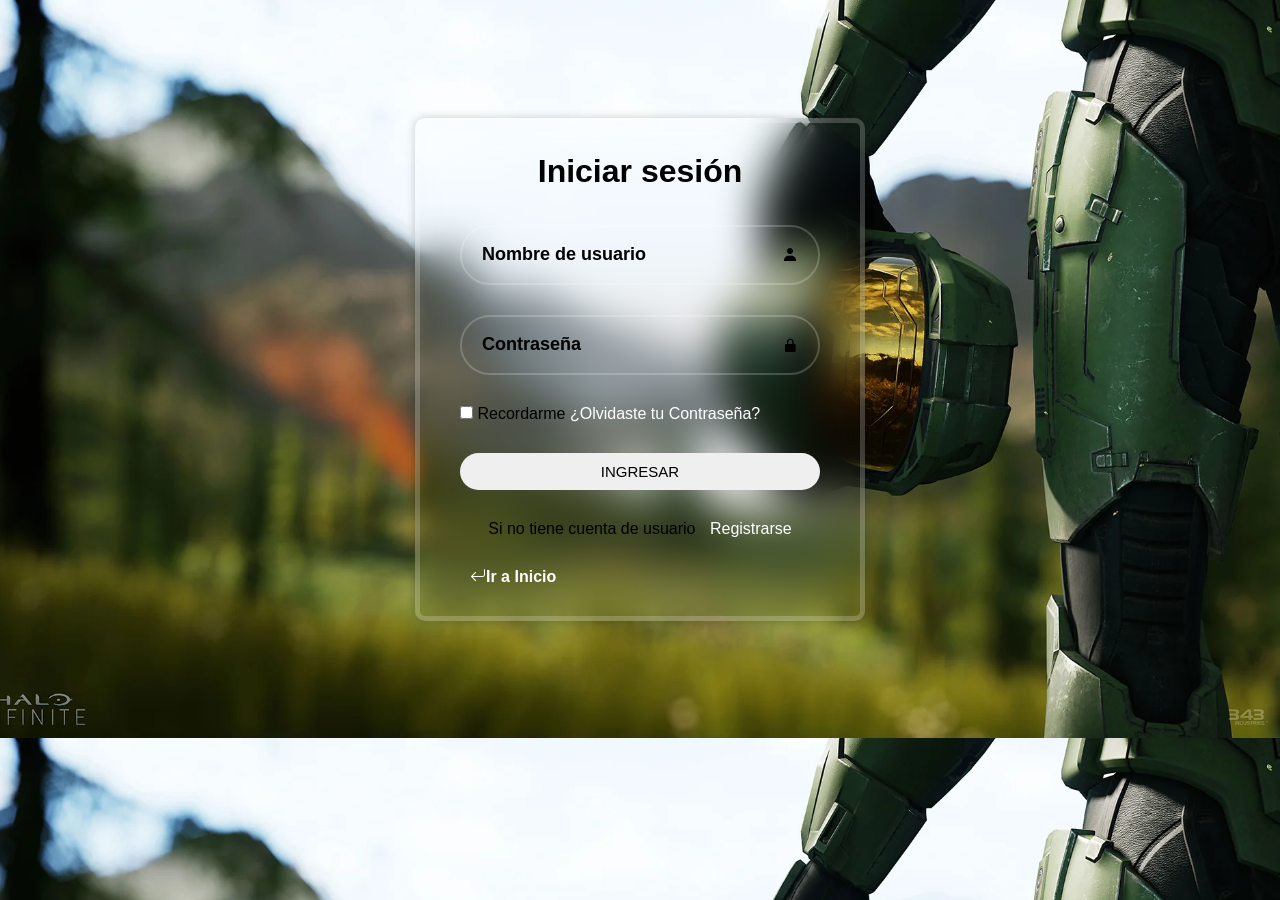
<file: Login_form/login.html>
<!DOCTYPE html>
<html lang="en">
<head>
    <meta charset="UTF-8">
    <meta name="viewport" content="width=device-width, initial-scale=1.0">
    <title>Login o registro</title>
    <link rel="stylesheet" href="stylelogin.css">
    <link href="https://cdn.jsdelivr.net/dist/css/bootstrap.min.css">
    <link rel="stylesheet" href="https://cdn.jsdelivr.net/npm/bootstrap-icons@1.9.1/font/bootstrap-icons.css">
    <link href="https://unpkg.com/boxicons@2.1.4/css/boxicons.min.css" rel="stylesheet">
</head>
<body>
   <div class="container">
   <h1>Iniciar sesión</h1>
   <form>
    <div class="input-box">
        <input type="text" placeholder= "Nombre de usuario" required>
        <i class="bx bxs-user"></i>
    </div>
    <div class="input-box">
        <input type="password" placeholder= "Contraseña" required>
        <i class="bx bxs-lock-alt"></i>
    </div>
    <div class="remember-password">
        <label><input type="checkbox"> Recordarme</label>
        <a href="#">¿Olvidaste tu Contraseña?</a>
    </div>

    <button type="submit"class="btn">INGRESAR</button>

    <p class="register-link"> Si no tiene cuenta de usuario  
        <a href="#">Registrarse</a></p>
    
    <a class="btn-volver" href="/Index.html"></button>
        <i class="bi bi-arrow-return-left"></i></i>Ir a Inicio
   </form> 
   
   
</body>


</html>
</file>
<file: Login_form/stylelogin.css>
*{
  margin:0;
  padding:0;
  box-sizing: border-box;
  font-family: sans-serif;
}
body {
    min-height: 82vh;
    background-image: url(halo-infinite-wallpaper-1080p-v0-zy2kyxd6p8311.webp);
    background-size: cover;
    background-position: 100%;
    display: flex;
    align-items: center;
    justify-content: center;
}
.container {
    border: 5px solid rgba(255,255,255,0.2);
    width: 90%;
    max-width: 450px;
    padding: 30px 40px;
    border-radius: 10px;
    color: #000000;
    backdrop-filter: blur(20px);
    box-shadow: 0 0 10px rgba(0,0,0,0.2);    
}
.container h1 {
    text-align: center;
    margin-bottom: 35px;
}
form {
display: flex;
flex-direction: column;
gap: 30px;
}
form a {
    text-decoration: none;
    color: #fff;
}
.input-box {
    border: 2px solid rgba(255,255,255,0.2);
    display: flex;
    align-items: center;
    height: 60px;
    border-radius: 40px;
    padding: 20px;
    
}
.input-box input {
    flex: 1;
    background-color: transparent;
    border: 0;
    outline: 0;
    font-size: 18px;
    color: #000000;
    min-width: 0;
    font-weight: bold;
}
.input-box input::placeholder {
    color: #000000;
}
.remember.password {
    display: flex;
    justify-content: space-between;
    flex-wrap: wrap;
    gap: 30px;
    font-size: 15px;
}
.remember.password label {
    display: flex;
    align-items: center;
}
.remember.password input {
    margin-right: 15px;
}
form a:hover {
    text-decoration: underline;
}
.btn {
    border-radius: 30px;
    border: 0;
    outline: 0;
    font-size: 15px;
    font-weight: 500;
    padding: 10px;
    cursor: pointer;
}
.register-link {
    text-align: center;
    font-size: 16px;
}
.register-link a {
    margin-left: 10px;
}
.btn-volver {
    display: flex;
    margin-left: 10px;
    color: white;
    font-weight: bold;
}
</file>
